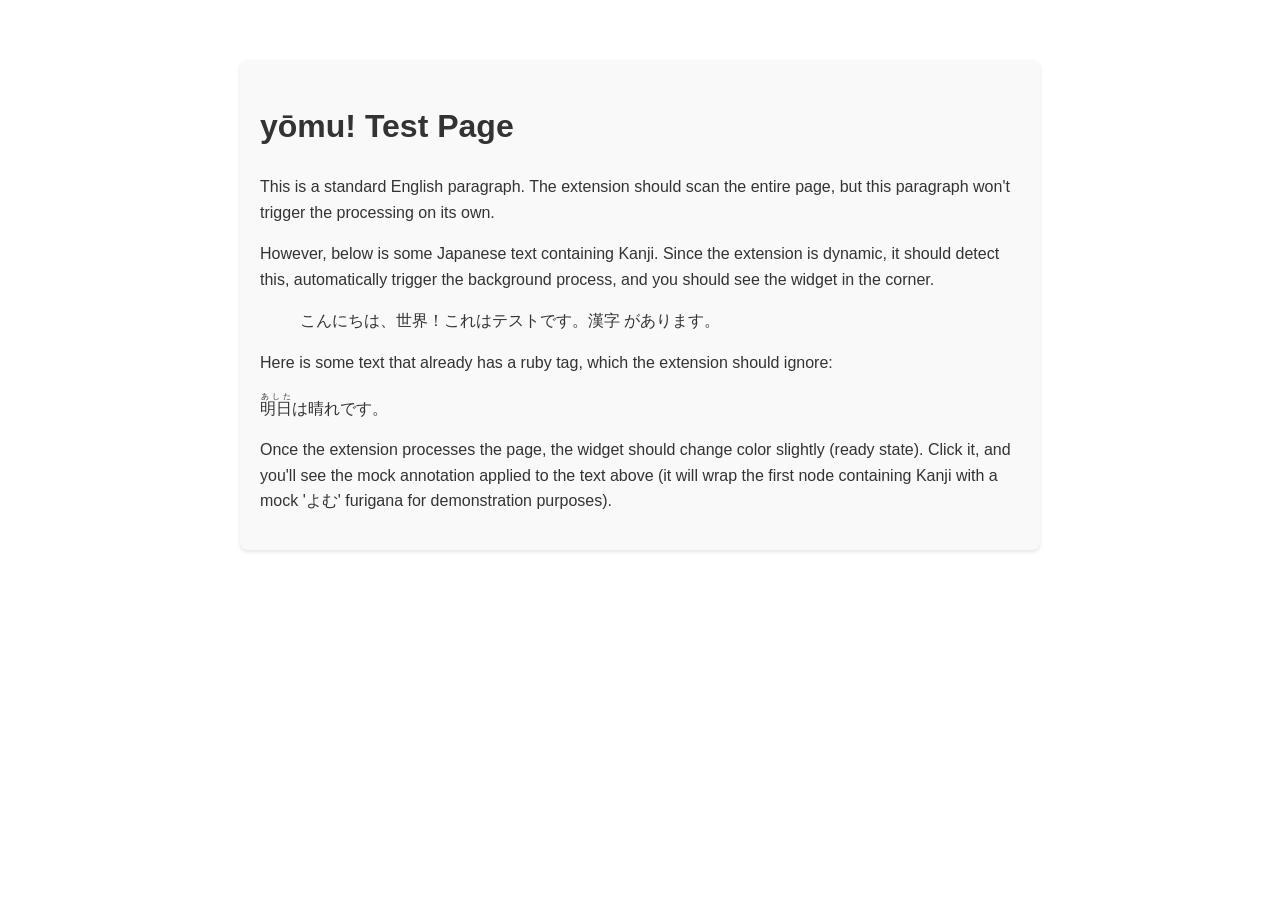
<file: test.html>
<!DOCTYPE html>
<html lang="en">
<head>
    <meta charset="UTF-8">
    <meta name="viewport" content="width=device-width, initial-scale=1.0">
    <title>yōmu! Test Page</title>
    <style>
        body {
            font-family: Arial, sans-serif;
            line-height: 1.6;
            margin: 40px auto;
            max-width: 800px;
            padding: 20px;
            color: #333;
        }
        .container {
            background: #f9f9f9;
            padding: 20px;
            border-radius: 8px;
            box-shadow: 0 2px 4px rgba(0,0,0,0.1);
        }
    </style>
</head>
<body>
    <div class="container">
        <h1>yōmu! Test Page</h1>
        <p>This is a standard English paragraph. The extension should scan the entire page, but this paragraph won't trigger the processing on its own.</p>
        
        <p>However, below is some Japanese text containing Kanji. Since the extension is dynamic, it should detect this, automatically trigger the background process, and you should see the widget in the corner.</p>
        
        <blockquote>
            こんにちは、世界！これはテストです。漢字 があります。
        </blockquote>

        <p>Here is some text that already has a ruby tag, which the extension should ignore:</p>

        <p><ruby>明日<rt>あした</rt></ruby>は晴れです。</p>

        <p>Once the extension processes the page, the widget should change color slightly (ready state). Click it, and you'll see the mock annotation applied to the text above (it will wrap the first node containing Kanji with a mock 'よむ' furigana for demonstration purposes).</p>
    </div>
</body>
</html>
</file>
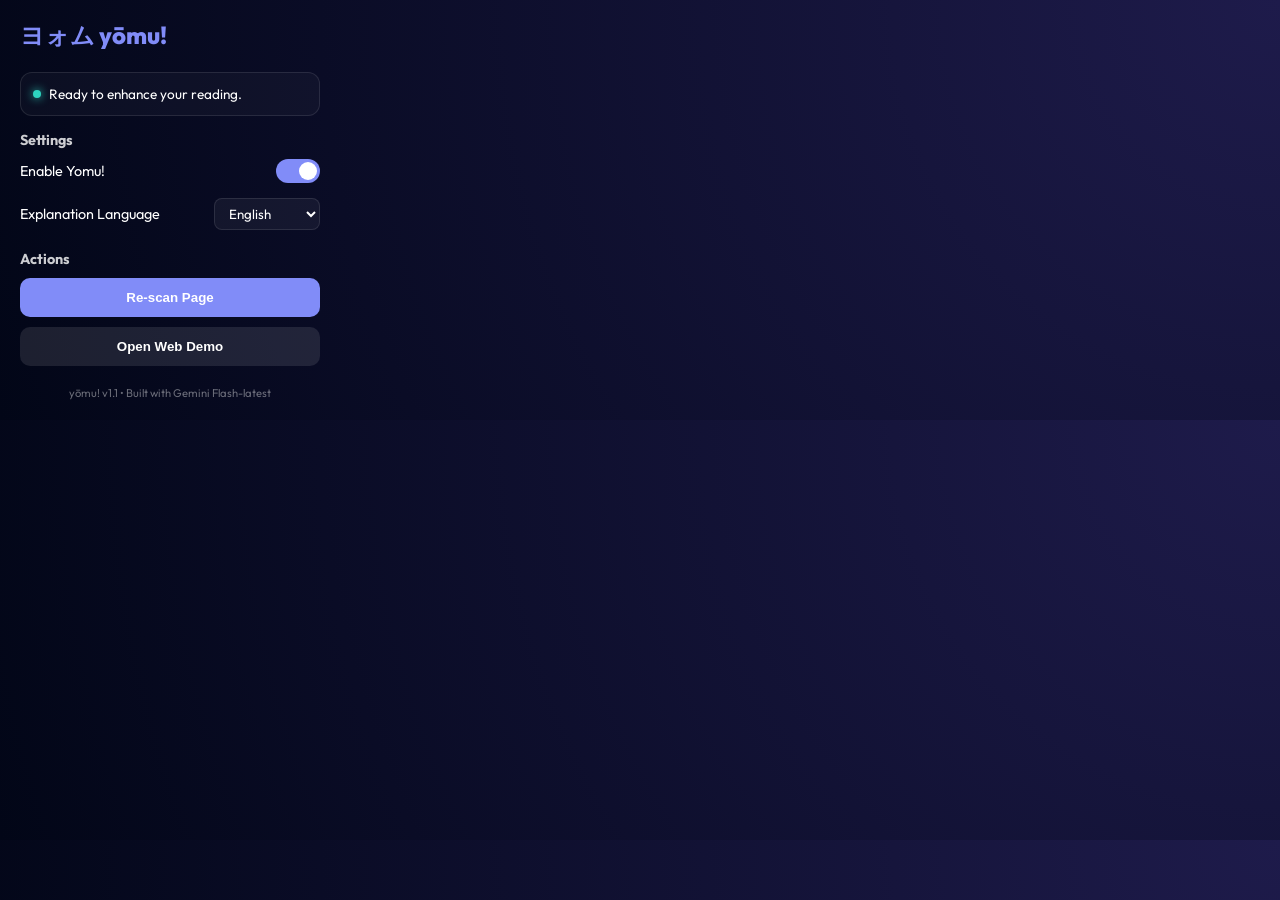
<file: extension/popup.html>
<!DOCTYPE html>
<html>
<head>
    <meta charset="UTF-8">
    <link href="https://fonts.googleapis.com/css2?family=Outfit:wght@400;700&display=swap" rel="stylesheet">
    <style>
        body {
            width: 300px;
            padding: 20px;
            background: radial-gradient(circle at top right, #1e1b4b, #020617);
            color: white;
            font-family: 'Outfit', sans-serif;
            margin: 0;
        }
        .header {
            display: flex;
            align-items: center;
            gap: 10px;
            margin-bottom: 20px;
        }
        .logo {
            font-weight: 800;
            font-size: 1.5rem;
            color: #818cf8; /* Brand Primary */
        }
        .status {
            padding: 12px;
            background: rgba(255, 255, 255, 0.03);
            border: 1px solid rgba(255, 255, 255, 0.1);
            border-radius: 12px;
            font-size: 0.85rem;
            margin-bottom: 15px;
            display: flex;
            align-items: center;
            gap: 8px;
        }
        .status-dot {
            width: 8px;
            height: 8px;
            background: #2dd4bf;
            border-radius: 50%;
            box-shadow: 0 0 10px #2dd4bf;
            animation: pulse 2s infinite;
        }
        @keyframes pulse {
            0% { opacity: 1; transform: scale(1); }
            50% { opacity: 0.5; transform: scale(1.2); }
            100% { opacity: 1; transform: scale(1); }
        }
        .btn {
            background: #818cf8;
            color: white;
            border: none;
            padding: 12px;
            border-radius: 10px;
            font-weight: 700;
            cursor: pointer;
            transition: all 0.2s cubic-bezier(0.4, 0, 0.2, 1);
            text-align: center;
        }
        .btn:hover {
            transform: translateY(-2px);
            background: #6366f1;
            box-shadow: 0 4px 12px rgba(99, 102, 241, 0.4);
        }
        .btn:disabled {
            opacity: 0.5;
            cursor: not-allowed;
            transform: none;
        }
        .footer {
            margin-top: 20px;
            font-size: 0.7rem;
            opacity: 0.4;
            text-align: center;
        }
        
        /* Toggle Switch Styles */
        .setting-row {
            display: flex;
            justify-content: space-between;
            align-items: center;
            margin-bottom: 15px;
            font-size: 0.9rem;
        }
        .switch {
            position: relative;
            display: inline-block;
            width: 44px;
            height: 24px;
        }
        .switch input {
            opacity: 0;
            width: 0;
            height: 0;
        }
        .slider {
            position: absolute;
            cursor: pointer;
            top: 0; left: 0; right: 0; bottom: 0;
            background-color: rgba(255, 255, 255, 0.1);
            transition: .4s;
            border-radius: 24px;
        }
        .slider:before {
            position: absolute;
            content: "";
            height: 18px;
            width: 18px;
            left: 3px;
            bottom: 3px;
            background-color: white;
            transition: .4s;
            border-radius: 50%;
        }
        input:checked + .slider {
            background-color: #818cf8;
        }
        input:checked + .slider:before {
            transform: translateX(20px);
        }

        /* Dropdown Styles */
        select {
            background: rgba(255,255,255,0.05);
            color: white;
            border: 1px solid rgba(255,255,255,0.1);
            padding: 6px 10px;
            border-radius: 8px;
            font-family: inherit;
            outline: none;
            cursor: pointer;
        }
        select option {
            background: #1e1b4b;
            color: white;
        }
    </style>
</head>
<body>
    <div class="header">
        <div class="logo">ヨォム yōmu!</div>
    </div>
    
    <div class="status" id="status-text">
        <div class="status-dot"></div>
        Ready to enhance your reading.
    </div>

    <div class="section-title" style="margin-bottom: 10px; font-weight: bold; font-size: 0.9rem; opacity: 0.8;">Settings</div>
    
    <div class="setting-row">
        <span>Enable Yomu!</span>
        <label class="switch">
            <input type="checkbox" id="yomu-toggle" checked>
            <span class="slider"></span>
        </label>
    </div>

    <div class="setting-row">
        <span>Explanation Language</span>
        <select id="native-lang">
            <option value="English">English</option>
            <option value="Indonesian">Indonesian</option>
            <option value="Spanish">Spanish</option>
            <option value="French">French</option>
            <option value="German">German</option>
            <option value="Russian">Russian</option>
            <option value="Japanese">Japanese</option>
            <option value="Chinese">Chinese</option>
            <option value="Arabic">Arabic</option>
        </select>
    </div>

    <div class="section-title" style="margin-top: 20px; margin-bottom: 10px; font-weight: bold; font-size: 0.9rem; opacity: 0.8;">Actions</div>
    <div class="control-group" style="display: flex; flex-direction: column; gap: 10px;">
        <button class="btn" id="scan-now">Re-scan Page</button>
        <button class="btn" style="background: rgba(255,255,255,0.1); color: white;" id="open-demo">Open Web Demo</button>
    </div>

    <div class="footer">
        yōmu! v1.1 • Built with Gemini Flash-latest
    </div>

    <script src="popup.js"></script>
</body>
</html>
</file>
